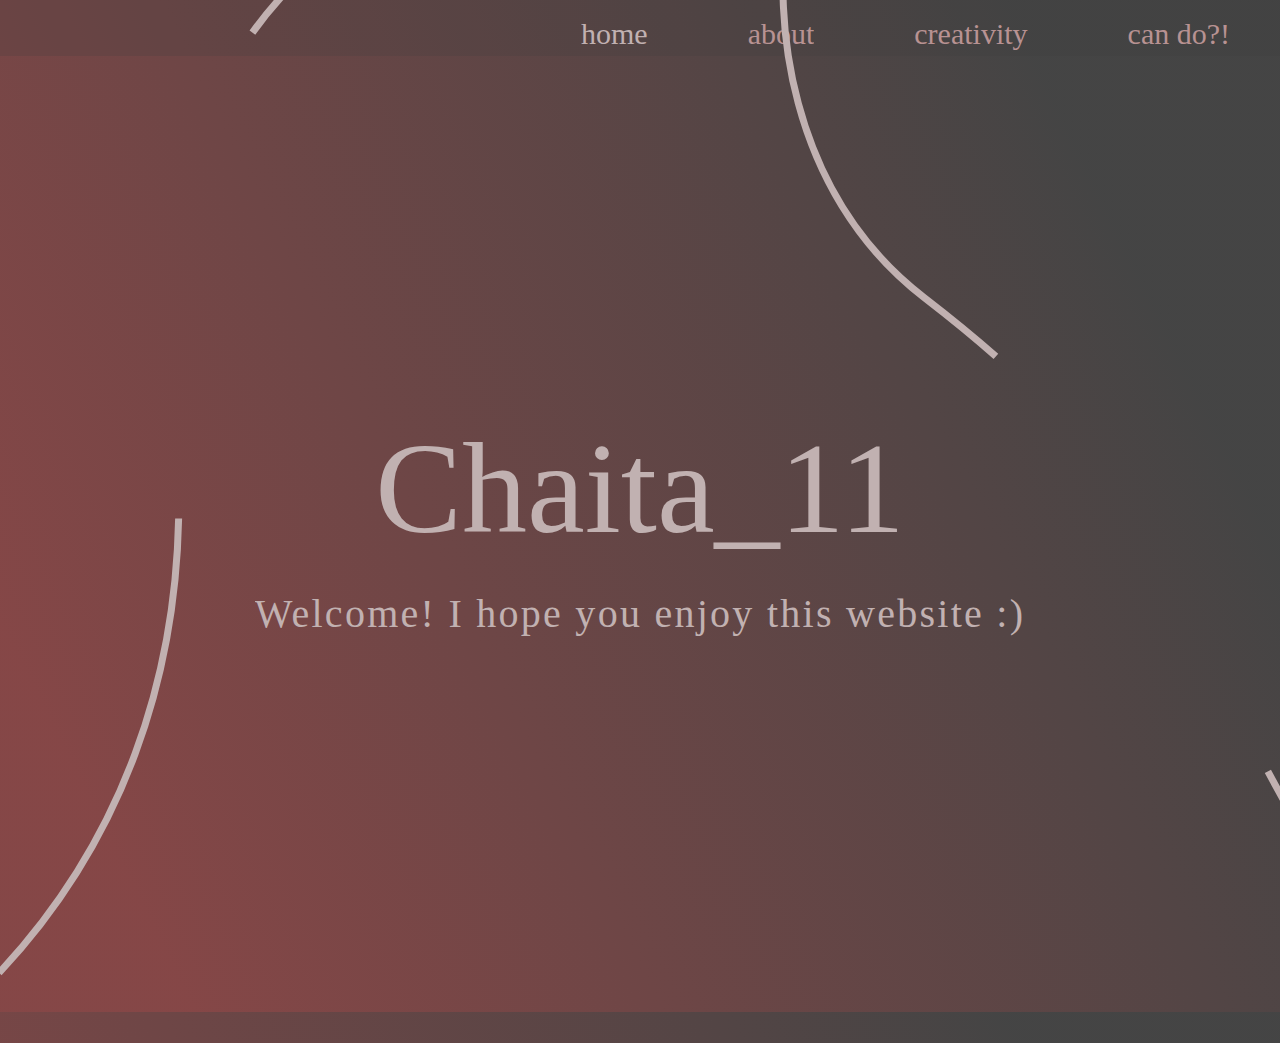
<file: index.html>
<!DOCTYPE html>
<html>
  <head>
    <meta name="viewport" content="width=device-width, initial-scale=1" />
    <link rel="stylesheet" href="style.css" />
    <title>Chaita_11</title>
  </head>
  <body>
    
    <header>
      <nav>
        <div class="position">
        <div class="container">
        <ul>
          <li><a href="index.html" class="home">Home</a></li>
          <li><a href="about.html">About</a></li>
          <li><a href="#contact">Creativity</a></li>
          <li><a href="#about">can do?!</a></li>
        </ul>
      </div>
      </nav>
    </header>
  </div>
    <div class="nav-rec"></div>
    <div class="ch">
      <h1 class="chaita">Chaita_11</h1>
    </div>
    </div>
    
    <div class="wel">
    <h1 class="welcome">Welcome! I hope you enjoy this website :)</h1>
  </div>
  <div class="loader-wrapper">
    <span class="loader"><span class="loader-inner"></span></span>
</div>
</script>
<div class="line">
  <div class="bg-svg-left">
  <svg width="291" height="976" border-radius="50%" viewBox="0 0 291 976" fill="none" xmlns="http://www.w3.org/2000/svg">
    <path
    class="animatedline" d="M-1 972.872C135.948 827.133 183.036 648.337 178.5 480.5C171.246 212.119 187.62 95.8789 287.694 -10" stroke="#C1B1B1" stroke-width="7"
    />
    </svg>
    </div>
</div>
<div class="line2">
  <div class="bg-svg-right">
<svg width="527" height="1039" viewBox="0 0 527 1039" fill="none" xmlns="http://www.w3.org/2000/svg">
  <path d="M8.06191 -67C-4.60476 9.5 5.0619 189.5 145.062 297.5C320.062 432.5 349.562 502 457.062 710.5C564.562 919 596.062 965.5 811.062 1035" stroke="#C1B1B1" stroke-width="7"/>
  </svg>
</div>
</div>
  </body>
</html>
</file>
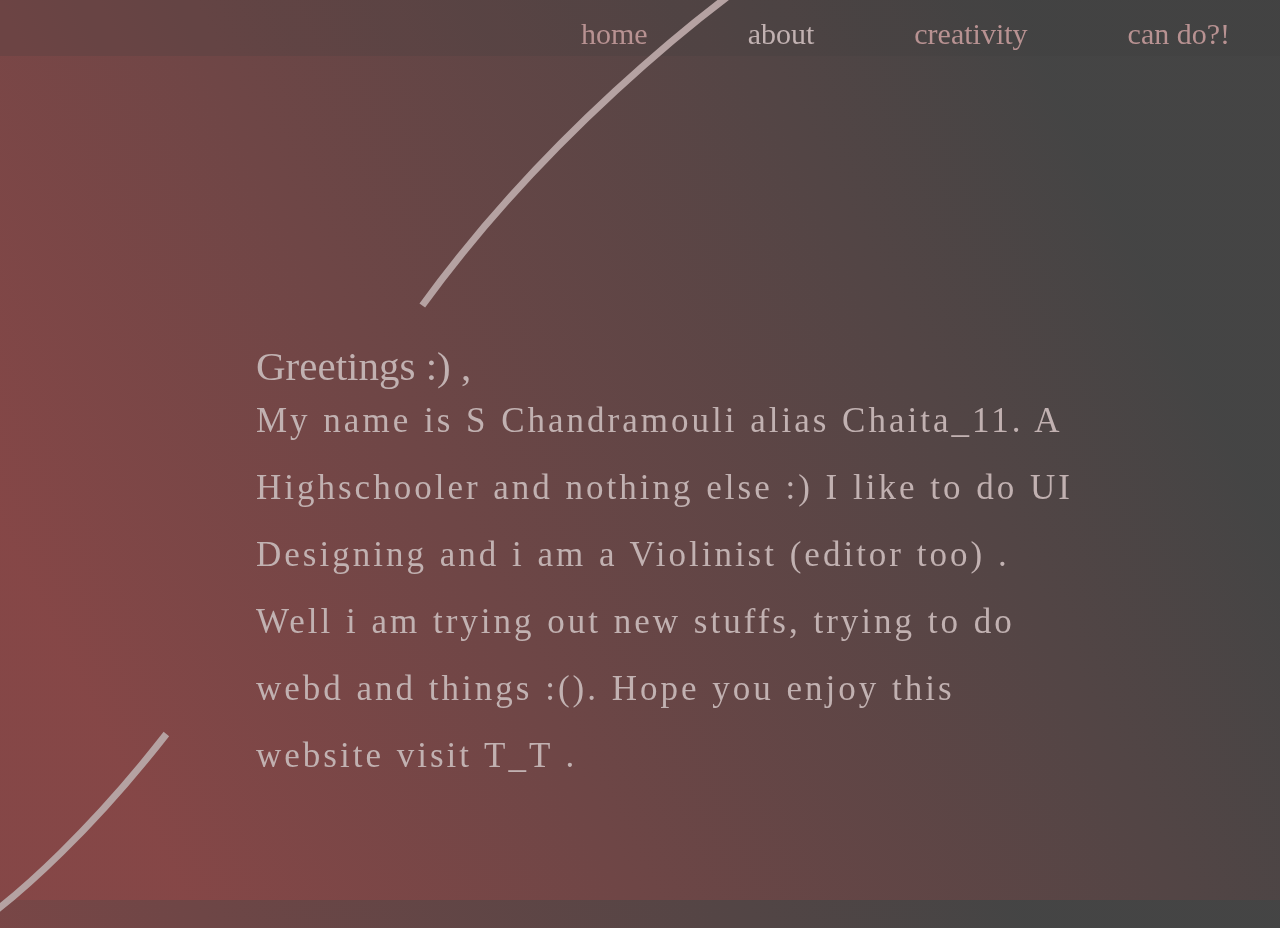
<file: about.html>
<!DOCTYPE html>
<html>
  <head>
    <meta name="viewport" content="width=device-width, initial-scale=1" />
    <link rel="stylesheet" href="styles.css" />
    <title>Chaita_11</title>
  </head>
  <body>
    <header>
      <nav>
        <div class="position">
        <div class="container">
        <ul>
          <li><a href="index.html">Home</a></li>
          <li><a href="about.html" class="about">About</a></li>
          <li><a href="#contact">Creativity</a></li>
          <li><a href="#about">can do?!</a></li>
        </ul>
      </div>
      </nav>
    </header>
  </div>
    <div class="nav-rec"></div>
    <div class="text1">
    <h1 class="greet">Greetings :) ,</h1>
    </div>
    <div class="text">
    <h1 class="p1">
      My name is S Chandramouli alias Chaita_11. A Highschooler and nothing else :)
      I like to do UI Designing and i am a Violinist (editor too) . Well i am trying out new
      stuffs, trying to do webd and things :(). Hope you enjoy this website visit T_T . </h1>
    </div>
  <div class="loader-wrapper">
    <span class="loader"><span class="loader-inner"></span></span>
</div>
  
<script src="https://ajax.googleapis.com/ajax/libs/jquery/3.4.1/jquery.min.js"></script>
<script>
  $(window).on("load",function(){
        $(".loader-wrapper").fadeOut("slow");
  });
</script>
<div class="line">
  <div class="bg-svg-left">
  <svg width="782" height="924" viewBox="0 0 782 924" fill="none" xmlns="http://www.w3.org/2000/svg">
    <path d="M780 -40.5C673 30.1667 432.1 231.6 324.5 472C216.9 712.4 51.3333 871.5 -18 921" stroke="#B5A2A2" stroke-width="7"/>
    </svg>    
  </div>
</div>
</body>
</html>
</file>
<file: style.css>
* {
  margin: 0%;
  padding: 0%;
  overflow: hidden;
}
body {
  background: linear-gradient(
    243.58deg,
    rgba(16, 16, 16, 0.78) 15.48%,
    rgba(99, 19, 19, 0.78) 89.32%
  );
  width: 100%;
  height: 100%;
  min-height: 100vh;
}

.ch {
  display: flex;
  text-align: center;
  align-items: center;
  justify-content: center;
  min-height: 62em;
}
.chaita {
  text-align: center;
  font-family: Nexa Book;
  font-style: normal;
  font-weight: normal;
  font-size: 130px;
  color: #c1b1b1;
}
.position {
  position: sticky;
  top: 0%;
}
.container {
  width: 100%;
  margin: 0 auto;
}
header::after {
  content: "";
  display: table;
  clear: both;
}
header {
  background: rgba(62, 62, 62, 0.2);
}
nav {
  float: right;
}
nav ul {
  margin: 0;
  padding: 0;
  list-style: none;
}
nav li {
  float: left;
  margin: 0 50px;
  padding-top: 11px;
  position: relative;
}
nav a {
  font-family: Nexa Book;
  font-size: 30px;
  font-style: normal;
  font-weight: 400;
  line-height: 45px;
  letter-spacing: 0em;
  text-align: left;
  text-transform: lowercase;
  color: rgb(184, 146, 146);
  text-decoration: none;
  transition: ease-in-out 200ms;
}
nav a:hover {
  color: #c1b1b1;
}

.wel {
  display: flex;
  justify-content: center;
  position: relative;
  bottom: 24rem;
}
.welcome {
  font-family: Nexa Light;
  font-weight: lighter;
  line-height: 92px;
  font-size: 40px;
  letter-spacing: 0.06cm;
  color: #c1b1b1;
}
@media all and (max-width: 1920px) {
  .ch {
    min-height: 54em;
  }
  .wel {
    position: relative;
    bottom: 22rem;
  }
}
.line {
  position: absolute;
  top: 0%;
  left: 0rem;
}
.bg-svg-left svg path {
  stroke-dasharray: 500;
  animation: dash 3s linear infinite;
  background-size: contain;
}
@keyframes dash {
  to {
    stroke-dashoffset: 1000;
  }
}
.line2 {
  position: absolute;
  top: 0%;
  right: -2%;
}
.bg-svg-right svg path {
  stroke-dasharray: 500;
  animation: dasha 3s linear infinite;
  background-size: contain;
}
@keyframes dasha {
  to {
    stroke-dashoffset: 1000;
  }
}
.home {
  color: #c1b1b1;
}
</file>
<file: styles.css>
* {
  margin: 0%;
  padding: 0%;
}
body {
  background: linear-gradient(
    243.58deg,
    rgba(16, 16, 16, 0.78) 15.48%,
    rgba(99, 19, 19, 0.78) 89.32%
  );
  width: 100%;
  height: 100%;
  min-height: 100vh;
}

.position {
  position: sticky;
  top: 0%;
}
.container {
  width: 100%;
  margin: 0 auto;
}
header::after {
  content: "";
  display: table;
  clear: both;
}
header {
  background: rgba(62, 62, 62, 0.2);
}
nav {
  float: right;
}
nav ul {
  margin: 0;
  padding: 0;
  list-style: none;
}
nav li {
  float: left;
  margin: 0 50px;
  padding-top: 11px;
  position: relative;
}
nav a {
  font-family: Nexa Book;
  font-size: 30px;
  font-style: normal;
  font-weight: 400;
  line-height: 45px;
  letter-spacing: 0em;
  text-align: left;
  text-transform: lowercase;
  color: rgb(184, 146, 146);
  text-decoration: none;
  transition: ease-in-out 200ms;
}
nav a:hover {
  color: #c1b1b1;
}
.about {
  color: #c1b1b1;
}
.greet {
  font-family: Nexa Light;
  font-size: 41px;
  font-style: normal;
  font-weight: 100;
  line-height: 67px;
  letter-spacing: 0em;
  text-align: left;
  color: #c1b1b1;
}
.p1 {
  font-family: Nexa Light;
  font-size: 35px;
  font-style: normal;
  font-weight: 100;
  line-height: 67px;
  letter-spacing: 0em;
  width: 70%;
  text-align: left;
  color: #c1b1b1;
  word-spacing: 1px;
  letter-spacing: 3px;
}
.text {
  position: absolute;
  top: 43%;
  left: 23%;
}
.text1 {
  display: flex;
  align-items: center;
  justify-content: center;
  position: absolute;
  top: 37%;
  left: 23%;
}
@media all and (max-width: 1920px) {
  .p1 {
    width: 80%;
  }
  .text {
    left: 20%;
  }
  .text1 {
    left: 20%;
  }
}
.circle {
  position: absolute;
  top: 10rem;
}
.line {
  position: absolute;
  top: 0%;
}
.bg-svg-left svg path {
  stroke-dasharray: 500;
  animation: dash 3s linear infinite;
  background-size: contain;
}
@keyframes dash {
  to {
    stroke-dashoffset: 1000;
  }
}
</file>
